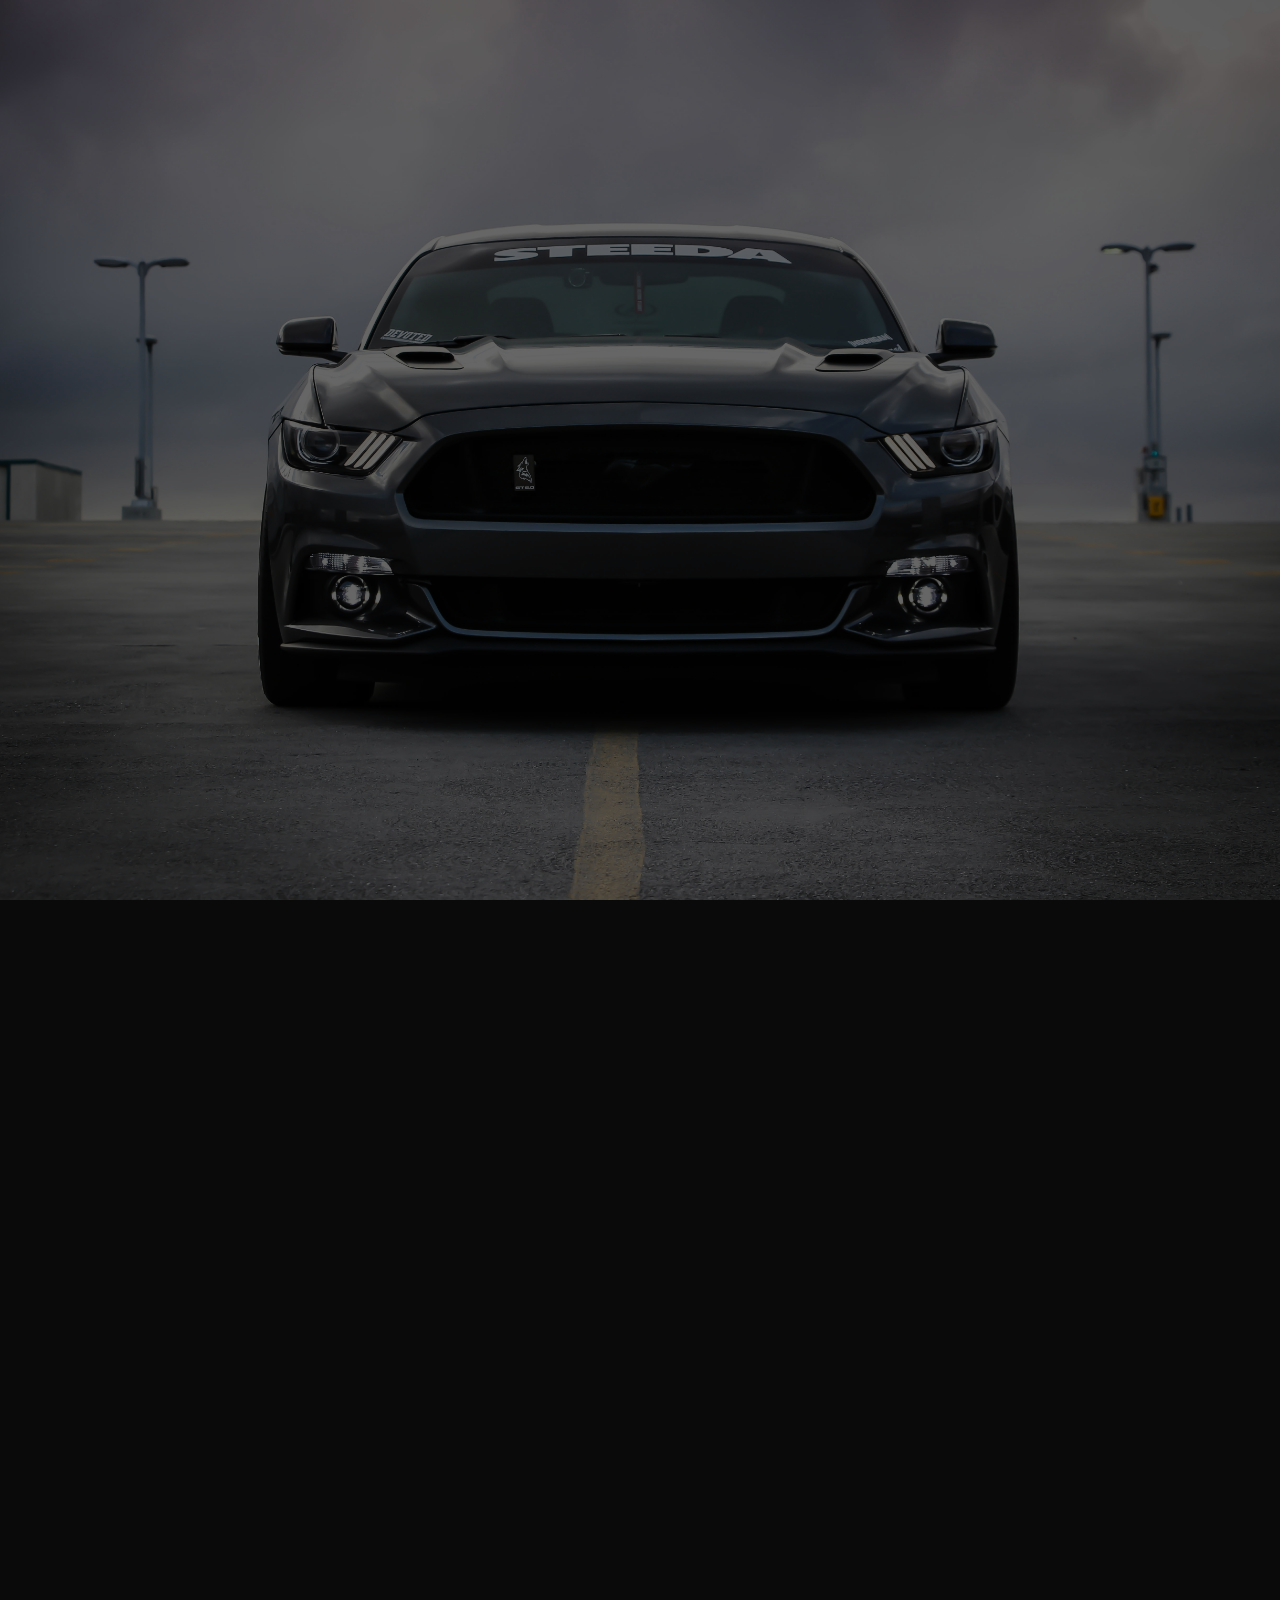
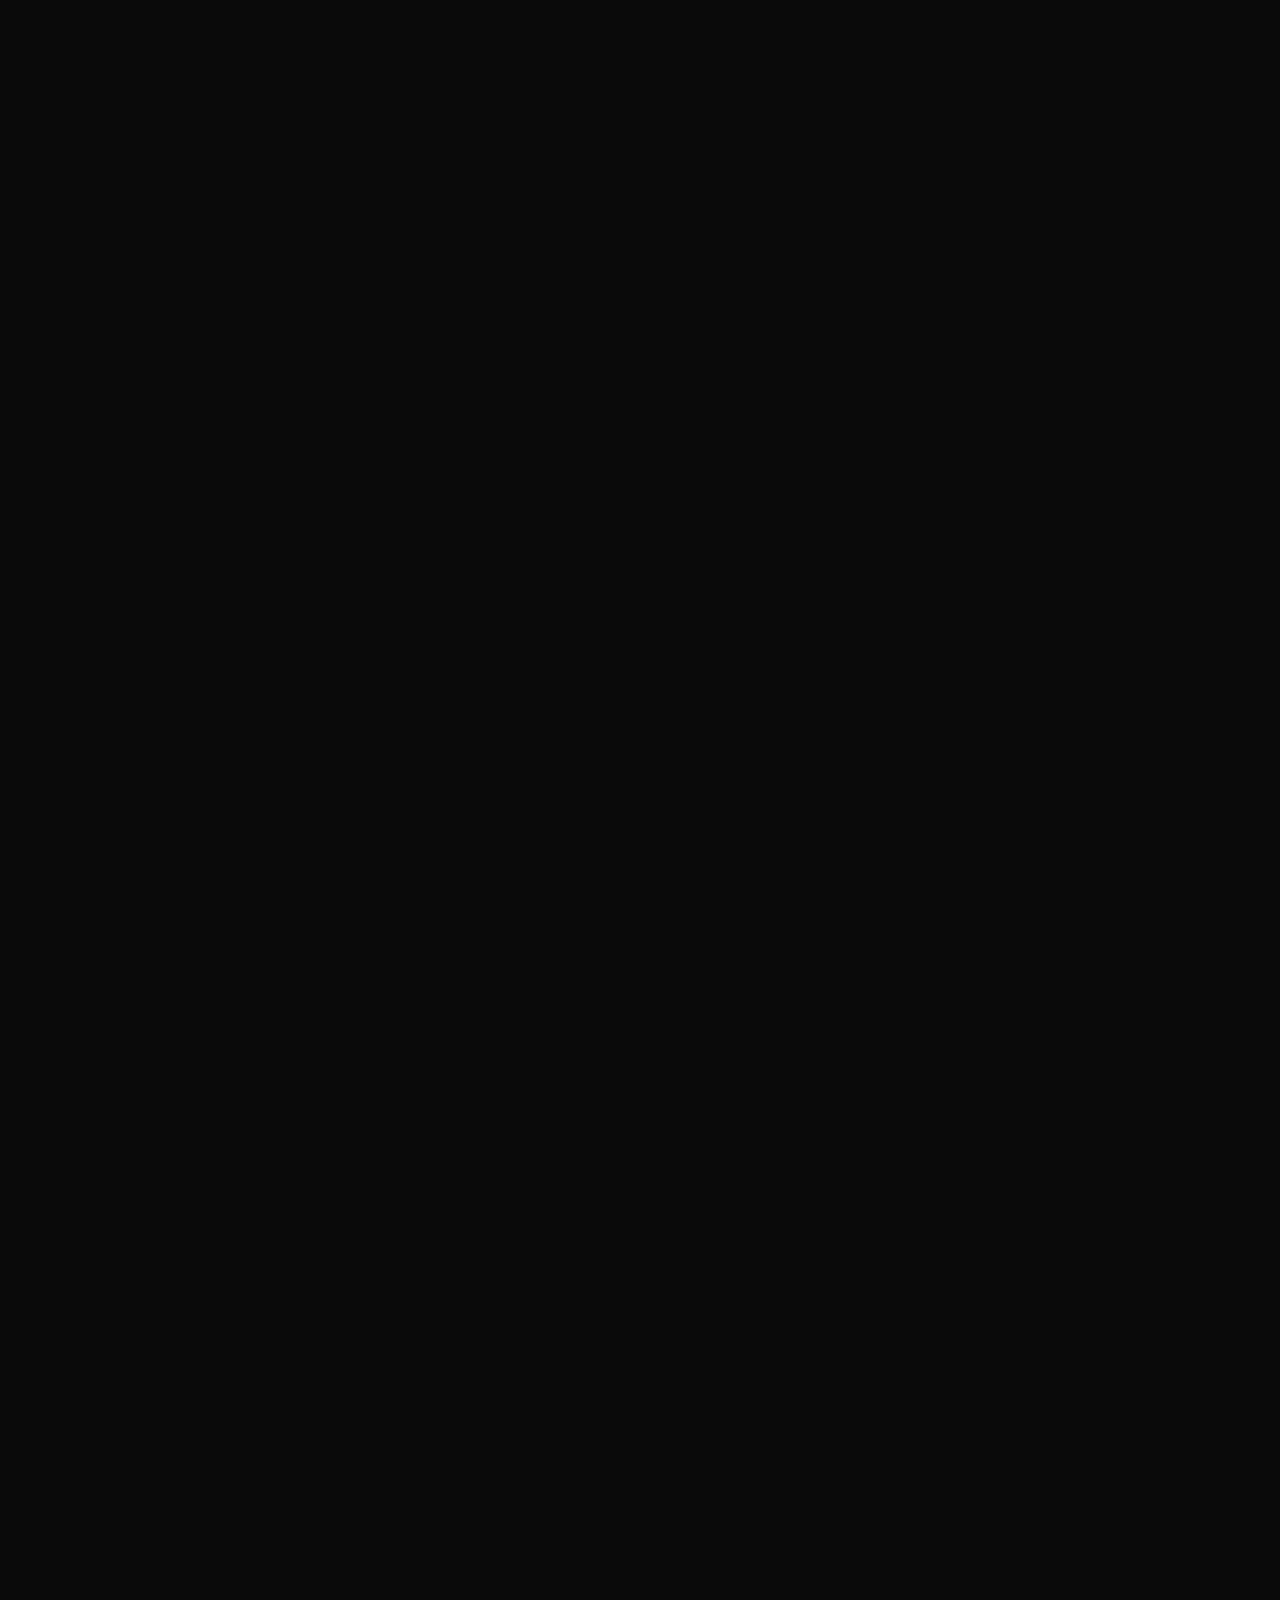
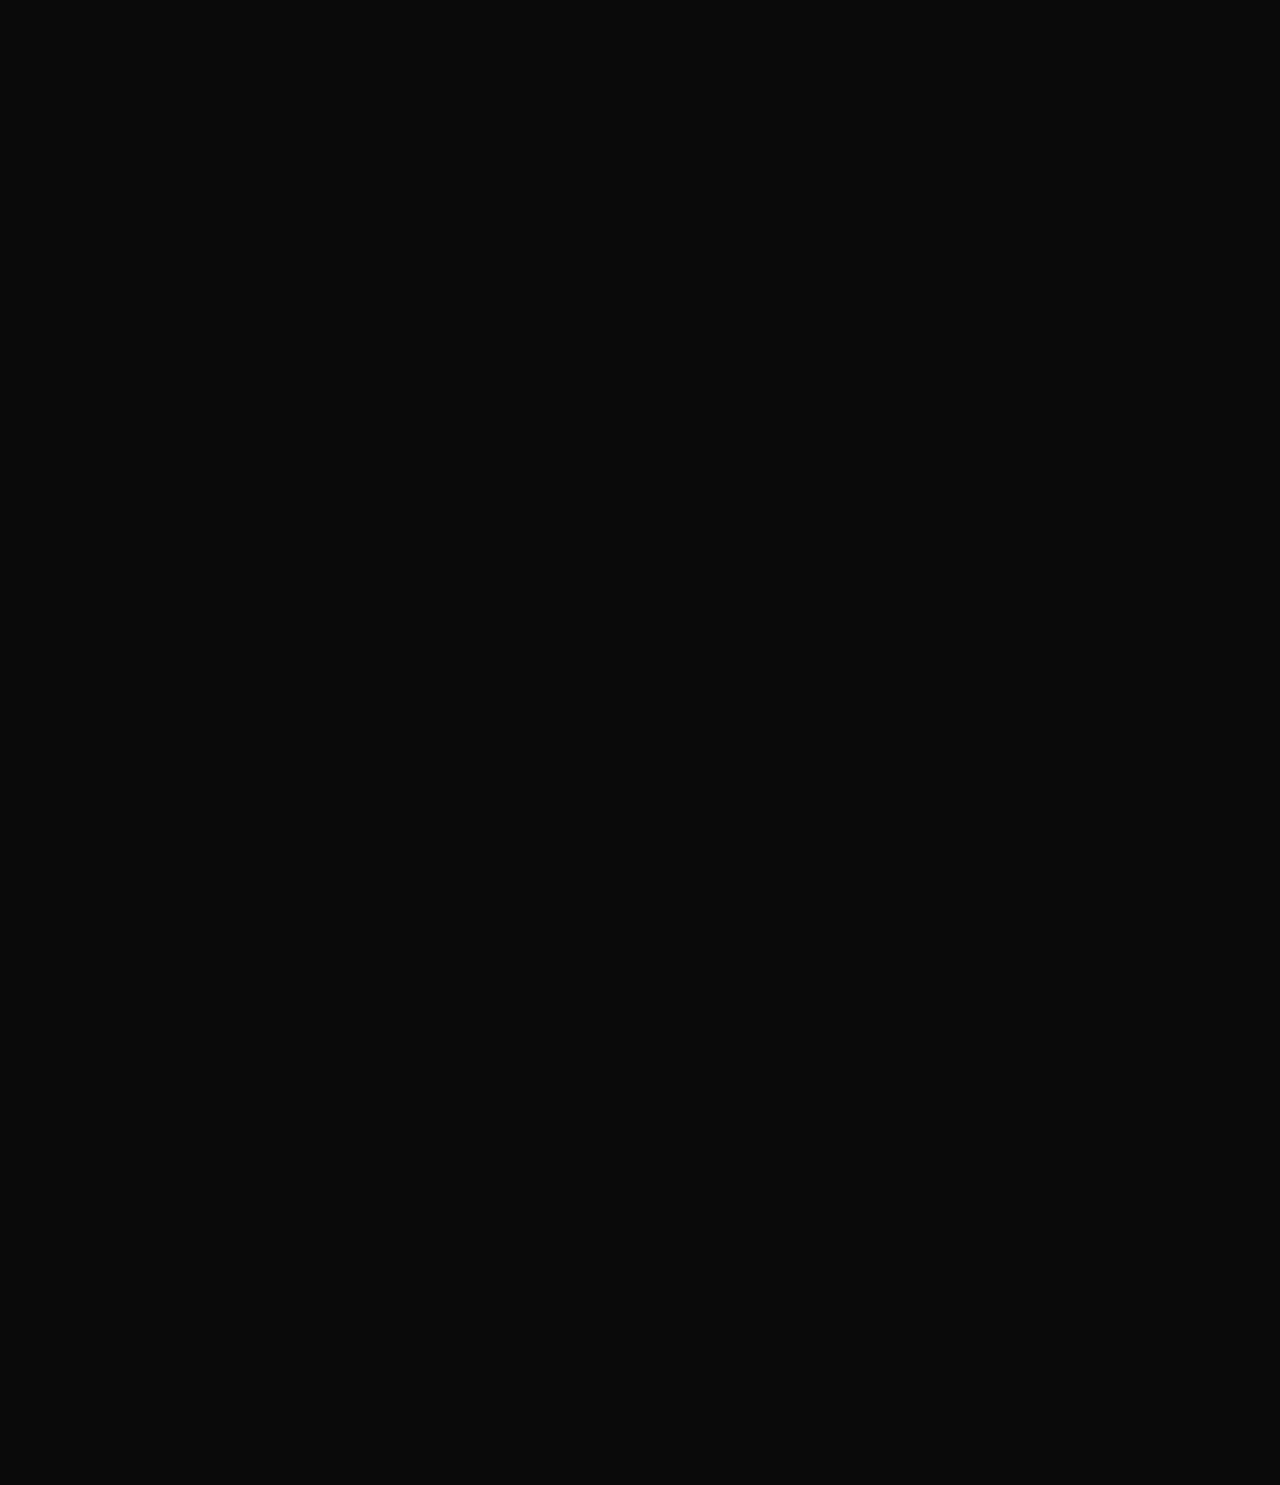
<file: index.html>
<!DOCTYPE html>
<html lang="fr">
<head>
    <meta charset="UTF-8">
    <meta name="viewport" content="width=device-width, initial-scale=1.0">
    <title>Matéo Ginisty - Gestion de Collections Automobiles</title>
    <link rel="stylesheet" href="style.css">
</head>
<body>
    <!-- Sticky Header (Initialement caché) -->
    <header class="sticky-header" id="main-header">
        <a href="#" class="sticky-logo">MATÉO GINISTY</a>
    </header>

    <!-- Hero Section (Visible au chargement) -->
    <section class="hero-section">
        <div class="hero-background"></div> <!-- Fond initial -->
        <div class="hero-content">
            <h1>Votre collection,<br>mon expertise.<br>
                <span class="subtitle">Profitez, je m'occupe du reste.</span>
            </h1>
        </div>
        <div class="scroll-indicator">Scroll pour découvrir</div>
    </section>

    <!-- Dynamic Backgrounds for Content Sections -->
    <div class="background-container">
        <div class="background-image background-image-approach"></div> <!-- Fond pour section approche -->
        <div class="background-image background-image-services"></div> <!-- Fond pour section services -->
        <div class="background-image background-image-contact"></div> <!-- Fond pour section contact -->
    </div>

    <!-- Main Content Area (Caché initialement, révélé au scroll) -->
    <main class="main-content" id="main-content-area">

        <!-- Section Approche -->
        <section class="section" id="approach">
            <div class="glass">
                <h2>Mon approche</h2>
                <p>En tant qu'expert indépendant, mon rôle est unique : je suis votre unique point de contact pour la gestion complète de votre collection de véhicules d'exception. Je coordonne personnellement un réseau trié sur le volet des meilleurs spécialistes (artisans, mécaniciens, logisticiens) pour garantir un entretien et une valorisation optimale de chaque pièce, en toute discrétion et avec une exigence absolue.</p>
            </div>
        </section>

        <!-- Section Services -->
        <section class="section" id="services">
            <div class="glass">
                <h2>Mes services sur-mesure</h2>
                <ul class="services-list">
                    <li>
                        <strong>Gestion complète & Suivi individualisé</strong><br>
                        Coordination totale, entretien programmé selon les spécificités de chaque véhicule, documentation et historique centralisés, rapports réguliers.
                    </li>
                    <li>
                        <strong>Entretien & Maintenance spécialisée</strong><br>
                        Accès à mon réseau d'experts pour toutes interventions, de la maintenance courante aux réglages les plus pointus, dans le respect de l'authenticité.
                    </li>
                    <li>
                        <strong>Restauration experte</strong><br>
                        Pilotage de projets de restauration avec des artisans renommés, transparence totale sur les coûts et les délais, supervision rigoureuse de chaque étape.
                    </li>
                    <li>
                        <strong>Logistique premium</strong><br>
                        Organisation de transports sécurisés (fermés, confidentiels) nationaux et internationaux, gestion des formalités douanières et assurances spécifiques.
                    </li>
                     <li>
                        <strong>Conseil stratégique (Acquisition / Vente)</strong><br>
                        Analyse de marché, recherche de véhicules rares, accompagnement discret dans les négociations, audit pré-achat ou pré-vente.
                    </li>
                    <li>
                        <strong>Stockage sécurisé haut de gamme</strong><br>
                        Solutions de gardiennage climatisé, sécurisé (24/7), avec services de maintenance conditionnelle (charge batterie, démarrage régulier, etc.).
                    </li>
                </ul>
            </div>
        </section>

        <!-- Section Contact Form -->
        <section class="section" id="contact">
            <div class="glass">
                <h2>Discutons de votre collection</h2>
                <!-- MODIFIED FORM TAG: Added Formspree action and method -->
                <form id="contact-form" class="contact-form" action="https://formspree.io/f/xqaplkjy" method="POST">
                    <!-- Champs du formulaire -->
                    <div class="form-group">
                        <input type="text" id="nom" name="nom" required placeholder=" ">
                        <label for="nom" class="float-label">Nom complet *</label>
                    </div>
                    <div class="form-group">
                        <!-- Ensure name="email" for Formspree -->
                        <input type="email" id="email" name="email" required placeholder=" ">
                        <label for="email" class="float-label">Adresse e-mail *</label>
                    </div>
                    <div class="form-group">
                        <input type="tel" id="telephone" name="telephone" placeholder=" ">
                        <label for="telephone" class="float-label">Numéro de téléphone</label>
                    </div>
                    <hr style="border-color: rgba(255,255,255,0.1); margin: 1rem 0;">
                    <div class="form-group">
                        <label class="static-label">Détails sur votre collection :</label>
                        <input type="number" id="nb_vehicules" name="nb_vehicules" placeholder=" " min="1">
                         <label for="nb_vehicules" class="float-label">Nombre approximatif de véhicules</label>
                    </div>
                     <div class="form-group">
                        <textarea id="marques_modeles" name="marques_modeles" placeholder=" "></textarea>
                         <label for="marques_modeles" class="float-label">Marques ou modèles spécifiques (optionnel)</label>
                    </div>
                    <div class="form-group">
                        <label class="static-label">Vos véhicules sont-ils actuellement gérés par un professionnel ?</label>
                        <div class="choice-group">
                            <div class="choice-item">
                                <input type="radio" id="gestion_oui" name="gestion_actuelle" value="oui">
                                <label for="gestion_oui">Oui</label>
                            </div>
                            <div class="choice-item">
                                <input type="radio" id="gestion_non" name="gestion_actuelle" value="non" checked>
                                <label for="gestion_non">Non</label>
                            </div>
                        </div>
                    </div>
                    <hr style="border-color: rgba(255,255,255,0.1); margin: 1rem 0;">
                    <div class="form-group">
                        <label class="static-label">Services recherchés (plusieurs choix possibles) :</label>
                        <div class="choice-group">
                             <div class="choice-item">
                                <input type="checkbox" id="service_gestion" name="services[]" value="Gestion complète">
                                <label for="service_gestion">Gestion complète et suivi régulier</label>
                            </div>
                            <div class="choice-item">
                                <input type="checkbox" id="service_entretien" name="services[]" value="Entretien et maintenance">
                                <label for="service_entretien">Entretien et maintenance par experts spécialisés</label>
                            </div>
                            <div class="choice-item">
                                <input type="checkbox" id="service_transport" name="services[]" value="Organisation du transport">
                                <label for="service_transport">Organisation du transport (événements, international)</label>
                            </div>
                            <div class="choice-item">
                                <input type="checkbox" id="service_restauration" name="services[]" value="Suivi de restauration">
                                <label for="service_restauration">Suivi de restauration avec artisans spécialisés</label>
                            </div>
                            <div class="choice-item">
                                <input type="checkbox" id="service_conseil" name="services[]" value="Conseil acquisition/vente">
                                <label for="service_conseil">Conseil en acquisition ou vente de véhicules</label>
                            </div>
                            <div class="choice-item">
                                <input type="checkbox" id="service_stockage" name="services[]" value="Stockage sécurisé">
                                <label for="service_stockage">Stockage sécurisé haut de gamme</label>
                            </div>
                            <div class="choice-item">
                                <input type="checkbox" id="service_autre" name="services[]" value="Autre">
                                <label for="service_autre">Autre (préciser dans le message)</label>
                            </div>
                        </div>
                    </div>
                     <hr style="border-color: rgba(255,255,255,0.1); margin: 1rem 0;">
                    <div class="form-group">
                         <label class="static-label">Préférence de contact :</label>
                         <div class="choice-group">
                              <div class="choice-item">
                                 <input type="radio" id="contact_tel" name="preference_contact" value="telephone" checked>
                                 <label for="contact_tel">Téléphone</label>
                             </div>
                             <div class="choice-item">
                                 <input type="radio" id="contact_email" name="preference_contact" value="email">
                                 <label for="contact_email">E-mail</label>
                             </div>
                              <div class="choice-item">
                                 <input type="radio" id="contact_rdv" name="preference_contact" value="rdv">
                                 <label for="contact_rdv">Rendez-vous physique</label>
                             </div>
                         </div>
                    </div>
                    <div class="form-group">
                        <!-- Ensure name="message" for Formspree -->
                        <textarea id="message" name="message" placeholder=" " rows="4"></textarea>
                        <label for="message" class="float-label">Votre message ou demandes spécifiques</label>
                    </div>
                    <!-- REMOVED FILE UPLOAD SECTION -->
                    <!--
                    <div class="form-group">
                         <label for="documents" class="static-label">Joindre des documents (optionnel: photos, historique...)</label>
                         <input type="file" id="documents" name="documents" accept="image/*, application/pdf, .doc, .docx, .xls, .xlsx">
                    </div>
                    -->
                    <button type="submit" class="submit-button">Soumettre la demande</button>
                </form>
                <!-- Message de succès (initialement caché, peut être enlevé si Formspree gère la redirection) -->
                <!-- Note: Formspree handles the success page by default. -->
                <!-- You might want to remove this div or configure Formspree for AJAX submission -->
                <!-- if you want to display this custom message without leaving the page. -->
                <div id="form-success-message" style="display: none;"> <!-- Added display:none -->
                    Merci pour votre message. Je prendrai personnellement contact avec vous rapidement pour discuter de votre projet.
                </div>
            </div>
        </section>

    </main>

    <!-- Footer (Initialement caché) -->
    <footer class="sticky-footer" id="main-footer">
        <div class="footer-content">
            MATÉO GINISTY / <a href="tel:+33123456789">+33 1 23 45 67 89</a> <!-- Mettre le vrai numéro -->
        </div>
    </footer>

  <script>
    document.addEventListener("DOMContentLoaded", function() {
        const body = document.body;
        const mainHeader = document.getElementById('main-header');
        const mainFooter = document.getElementById('main-footer');
        const mainContent = document.getElementById('main-content-area');
        const approachSection = document.getElementById('approach');
        const servicesSection = document.getElementById('services');
        const contactSection = document.getElementById('contact');
        // REMOVED: const form = document.getElementById('contact-form');
        // REMOVED: const successMessage = document.getElementById('form-success-message');

        // Backgrounds
        const bgApproach = document.querySelector('.background-image-approach');
        const bgServices = document.querySelector('.background-image-services');
        const bgContact = document.querySelector('.background-image-contact');

        let heroScrolled = false;

        // Initial state: hide scrollbar
        body.style.overflow = 'hidden';

        // --- Dynamic Scroll Intro ---
        function revealContent() {
            if (!heroScrolled) {
                heroScrolled = true;
                body.style.overflow = 'auto';
                body.classList.add('scrolled-past-hero');

                if(mainHeader) mainHeader.classList.add('visible');
                if(mainFooter) mainFooter.classList.add('visible');

                if (bgApproach) bgApproach.style.opacity = 1;

                setTimeout(() => {
                    if (approachSection) {
                        approachSection.scrollIntoView({ behavior: 'smooth' });
                    }
                }, 50);

                window.removeEventListener('wheel', revealContentOnScroll);
                window.removeEventListener('touchstart', revealContentOnScroll);
                window.removeEventListener('scroll', fallbackScrollHandler);
            }
        }

        const revealContentOnScroll = () => revealContent();
        window.addEventListener('wheel', revealContentOnScroll, { once: true, passive: true });
        window.addEventListener('touchstart', revealContentOnScroll, { once: true, passive: true });
        const fallbackScrollHandler = () => {
             if (!heroScrolled && (window.scrollY > 5 || window.pageYOffset > 5) ) {
                  revealContent();
             }
        };
        window.addEventListener('scroll', fallbackScrollHandler, { passive: true });


        // --- Background Transitions & Header Scroll ---
        function handleScrollEffects() {
            if (heroScrolled && mainHeader) {
                 mainHeader.classList.toggle('scrolled', window.scrollY > 50);
            }

            if (!heroScrolled || !servicesSection || !contactSection || !bgApproach || !bgServices || !bgContact) {
                return;
            }

            const scrollY = window.pageYOffset;
            const windowHeight = window.innerHeight;

            const servicesTop = servicesSection.offsetTop;
            const startFade1 = servicesTop - windowHeight * 0.7;
            const endFade1 = servicesTop - windowHeight * 0.4;
            let progress1 = 0;
            if (scrollY > startFade1) {
                progress1 = Math.min(1, Math.max(0, (scrollY - startFade1) / (endFade1 - startFade1)));
            }
            bgApproach.style.opacity = 1 - progress1;
            bgServices.style.opacity = progress1;

            const contactTop = contactSection.offsetTop;
            const startFade2 = contactTop - windowHeight * 0.7;
            const endFade2 = contactTop - windowHeight * 0.4;
            let progress2 = 0;
             if (scrollY > startFade2) {
                progress2 = Math.min(1, Math.max(0, (scrollY - startFade2) / (endFade2 - startFade2)));
            }
            if (progress1 >= 1) {
                 bgServices.style.opacity = 1 - progress2;
                 bgContact.style.opacity = progress2;
            } else {
                bgContact.style.opacity = 0;
            }
        }

        window.addEventListener('scroll', () => {
             requestAnimationFrame(handleScrollEffects);
        }, { passive: true });
        requestAnimationFrame(handleScrollEffects);

        document.querySelectorAll('.form-group input[placeholder=" "], .form-group textarea[placeholder=" "]').forEach(input => {
            const label = input.closest('.form-group')?.querySelector('label.float-label');
            if (!label) return;
            const checkInput = () => {
                 const glassBg = 'rgba(15, 15, 15, 0.6)';
                if (input.value && input.value !== ' ') {
                    label.classList.add('label-up');
                    label.style.background = glassBg;
                } else {
                    label.classList.remove('label-up');
                    label.style.background = 'none';
                }
            };
            setTimeout(checkInput, 100); // Check on load (e.g., for autofill)
            input.addEventListener('input', checkInput);
            input.addEventListener('blur', checkInput); // Check when user leaves the field
        });

    });
  </script>
</body>
</html>
</file>
<file: style.css>
/* Global Reset & Base Styles */
* {
    margin: 0;
    padding: 0;
    box-sizing: border-box;
    font-family: 'Arial', sans-serif;
}

html {
    scroll-behavior: smooth;
}

body {
    background: #0a0a0a;
    color: white;
    line-height: 1.6;
    /* overflow: hidden; /* Managed by JS */
}

/* --- Hero Section (Initial View) --- */
.hero-section {
    height: 100vh;
    position: relative;
    display: flex;
    flex-direction: column;
    justify-content: center;
    align-items: center;
    text-align: center;
    padding: 20px;
    overflow: hidden; /* Prevents seeing content below initially */
}

.hero-background {
    position: absolute;
    top: 0;
    left: 0;
    width: 100%;
    height: 100%;
    background-image: url('assets/index.jpg'); /* Vérifier ce chemin */
    background-size: cover;
    background-position: center;
    filter: brightness(0.4);
    z-index: -1;
}

.hero-content h1 {
    font-size: 3.5rem;
    font-weight: 300;
    line-height: 1.2;
    margin-bottom: 30px;
    max-width: 900px;
    opacity: 0;
    transform: translateY(30px);
    animation: textAppear 1s ease-out 0.6s forwards;
}

.hero-content .subtitle {
    display: block;
    font-size: 1.8rem;
    margin-top: 15px;
    font-weight: 300;
    opacity: 0;
    transform: translateY(20px);
    animation: textAppear 1s ease-out 0.9s forwards;
}

/* Scroll Indicator */
.scroll-indicator {
    position: absolute;
    bottom: 30px;
    left: 50%;
    transform: translateX(-50%);
    opacity: 0;
    animation: fadeIn 1s ease-out 2s forwards;
    color: rgba(255, 255, 255, 0.7);
    font-size: 0.8rem;
    letter-spacing: 1px;
    pointer-events: none; /* Ne pas interférer avec le scroll */
}
.scroll-indicator::after {
    content: '⌄';
    display: block;
    font-size: 1.5rem;
    margin-top: 5px;
    animation: bounce 2s infinite ease-out 1.5s; /* Start bounce slightly later */
}

/* --- Sticky Header --- */
.sticky-header {
    position: fixed;
    top: 0;
    left: 0;
    width: 100%;
    padding: 1.5rem;
    background: rgba(0,0,0,0);
    backdrop-filter: blur(0px);
    transition: background 0.4s ease, backdrop-filter 0.4s ease; /* Animate background and blur */
    z-index: 1000;
    display: flex;
    justify-content: center;
    opacity: 0; /* Hidden initially */
    pointer-events: none; /* Non-interactive initially */
    transition: opacity 0.5s ease; /* Add fade-in transition */
}

.sticky-header.visible {
    opacity: 1;
    pointer-events: auto;
}

.sticky-header.scrolled {
    background: rgba(0,0,0,0.95);
    backdrop-filter: blur(10px);
}

.sticky-logo {
    color: white;
    text-decoration: none;
    font-size: 1.2rem;
    letter-spacing: 2px;
    opacity: 0.9;
}

/* --- Main Content Area (Après Scroll) --- */
.main-content {
    position: relative;
    padding: 8rem 2rem 8rem 2rem; /* Top/Bottom padding for header/footer */
    display: flex;
    flex-direction: column;
    gap: 5rem; /* Space between sections */
    z-index: 1;
    min-height: 100vh; /* Ensure it can fill viewport height */
    max-width: 1200px; /* Limit content width */
    margin: 0 auto; /* Center content */
    opacity: 0; /* Hidden initially */
    transition: opacity 0.8s ease-in 0.2s; /* Smooth fade-in after scroll trigger */
}

body.scrolled-past-hero .main-content {
    opacity: 1; /* Reveal content */
}

/* --- Glass Effect Card Style --- */
.glass {
    background: rgba(15, 15, 15, 0.6); /* Darker, semi-transparent */
    backdrop-filter: blur(15px);
    border-radius: 10px;
    padding: 3rem;
    max-width: 800px;
    margin: 0 auto;
    width: 100%;
    border: 1px solid rgba(255, 255, 255, 0.1);
    box-shadow: 0 8px 32px 0 rgba(0, 0, 0, 0.2);
}

.section {
    min-height: auto;
    display: flex;
    justify-content: center;
    align-items: center;
    width: 100%;
}

h2 {
    font-size: 2.5rem;
    margin-bottom: 2rem;
    font-weight: 300;
    text-align: center;
    color: rgba(255, 255, 255, 0.95);
}

/* --- Specific Sections --- */
#approach p {
    font-size: 1.1rem;
    line-height: 1.7;
    text-align: center;
    color: rgba(255, 255, 255, 0.85);
}

#services .services-list {
    list-style: none;
    font-size: 1.1rem;
    line-height: 1.7;
    color: rgba(255, 255, 255, 0.85);
}

#services .services-list li {
    padding: 1.8rem 0;
    border-bottom: 1px solid rgba(255,255,255,0.1);
}

#services .services-list li:last-child {
    border-bottom: none;
}

#services .services-list strong {
    display: block;
    margin-bottom: 0.7rem;
    font-size: 1.3rem;
    font-weight: 500;
    color: white;
}

/* --- Contact Form --- */
#contact .contact-form {
    display: flex;
    flex-direction: column;
    gap: 1.8rem;
}

.form-group {
    position: relative;
}

.form-group label.static-label {
    display: block;
    margin-bottom: 0.8rem;
    font-size: 0.9rem;
    color: rgba(255, 255, 255, 0.8);
}

.form-group input[type="text"],
.form-group input[type="email"],
.form-group input[type="tel"],
.form-group input[type="number"],
.form-group input[type="file"],
.form-group textarea {
    width: 100%;
    padding: 1rem;
    background: rgba(255,255,255,0.08);
    border: 1px solid rgba(255,255,255,0.2);
    color: white;
    border-radius: 5px;
    font-size: 1rem;
    transition: all 0.3s ease;
}
.form-group input[type="file"] {
    padding: 0.7rem 1rem;
    cursor: pointer;
    color: rgba(255, 255, 255, 0.7); /* Style placeholder text */
}
.form-group input[type="file"]::file-selector-button {
    padding: 0.5rem 1rem;
    margin-right: 1rem;
    background: rgba(255, 255, 255, 0.2);
    border: none;
    color: white;
    border-radius: 3px;
    cursor: pointer;
    transition: background 0.3s ease;
}
.form-group input[type="file"]::file-selector-button:hover {
     background: rgba(255, 255, 255, 0.3);
}
.form-group textarea {
    min-height: 100px; /* Adjusted height */
    resize: vertical;
}
.form-group input:focus,
.form-group textarea:focus {
    outline: none;
    border-color: rgba(255,255,255,0.5);
    background: rgba(255,255,255,0.12);
}

/* Floating Label */
.form-group label.float-label {
    position: absolute;
    left: 1rem;
    top: 1rem;
    pointer-events: none;
    transition: all 0.3s ease;
    opacity: 0.7;
    background: none;
    padding: 0 2px;
    font-size: 1rem; /* Match input font size initially */
}

/* State when label moves up */
.form-group input:focus ~ label.float-label,
.form-group textarea:focus ~ label.float-label,
.form-group label.float-label.label-up { /* Use JS class 'label-up' for filled state */
    transform: translateY(-1.65rem) scale(0.85); /* Adjust vertical distance slightly */
    opacity: 1;
    color: white;
    font-size: 0.85rem; /* Explicitly set smaller font size */
    /* Background applied via JS to match .glass */
    padding: 0 4px; /* Padding for background */
}


/* Checkbox & Radio Styling */
.choice-group {
    display: flex;
    flex-direction: column;
    gap: 0.8rem;
}
.choice-item {
    display: flex;
    align-items: center;
    cursor: pointer;
    position: relative; /* Needed for absolute positioning of input */
}
.choice-item input[type="radio"],
.choice-item input[type="checkbox"] {
    opacity: 0; /* Hide native input */
    position: absolute;
    left: 0;
    top: 0;
    width: 100%; /* Make clickable area cover label */
    height: 100%;
    cursor: pointer;
}
.choice-item label {
    position: relative;
    padding-left: 30px; /* Space for custom control */
    cursor: pointer;
    font-size: 1rem;
    color: rgba(255, 255, 255, 0.9);
    pointer-events: none; /* Label text shouldn't block input click */
    display: inline-block; /* Ensure label aligns correctly */
    line-height: 1.3; /* Adjust line height for alignment */
}
/* Custom control base style */
.choice-item label::before {
    content: '';
    position: absolute;
    left: 0;
    top: 50%;
    transform: translateY(-50%);
    width: 18px;
    height: 18px;
    border: 1px solid rgba(255, 255, 255, 0.5);
    background: rgba(255, 255, 255, 0.1);
    border-radius: 3px; /* Square for checkbox */
    transition: all 0.2s ease;
}
/* Radio button style */
.choice-item input[type="radio"] + label::before {
    border-radius: 50%; /* Circle for radio */
}

/* Custom control checked state indicator */
.choice-item input:checked + label::after {
    content: '';
    position: absolute;
    left: 6px; /* Position inside the control */
    top: 50%;
    transform: translateY(-50%);
    width: 6px;
    height: 6px;
    background: white;
    border-radius: 50%; /* Dot for radio */
    transition: transform 0.2s ease;
}
/* Checkbox checked state indicator (check mark) */
.choice-item input[type="checkbox"]:checked + label::after {
    left: 5px;
    top: 45%; /* Fine-tune vertical position */
    width: 8px;
    height: 4px;
    border: solid white;
    border-width: 0 0 2px 2px; /* Create check mark */
    background: none;
    border-radius: 0;
    transform: translateY(-50%) rotate(-45deg) scale(1);
}

/* Submit Button */
.submit-button {
    padding: 15px 40px;
    background: white;
    border: 1px solid white;
    color: black;
    text-decoration: none;
    font-size: 1.1rem;
    letter-spacing: 2px;
    transition: all 0.3s ease;
    cursor: pointer;
    border-radius: 5px;
    display: block;
    margin: 2rem auto 0 auto;
    width: fit-content;
}
.submit-button:hover {
    background: transparent;
    color: white;
}

/* Form Success Message */
#form-success-message {
    display: none; /* Hidden by default */
    padding: 2rem;
    margin-top: 2rem;
    background: rgba(40, 167, 69, 0.2); /* Success green transparent */
    border: 1px solid rgba(40, 167, 69, 0.5);
    color: #d4edda; /* Light green text */
    border-radius: 5px;
    text-align: center;
}


/* --- Footer --- */
.sticky-footer {
    position: fixed;
    bottom: 0;
    left: 0;
    width: 100%;
    background: rgba(0,0,0,0.9);
    backdrop-filter: blur(5px);
    padding: 15px 20px;
    text-align: center;
    z-index: 1000;
    opacity: 0; /* Hidden initially */
    pointer-events: none;
    transition: opacity 0.5s ease; /* Add fade-in transition */
}

.sticky-footer.visible {
    opacity: 1;
    pointer-events: auto;
}

.footer-content {
    color: white;
    font-size: 0.9rem;
    letter-spacing: 1px;
}
.footer-content a {
    color: white;
    text-decoration: none;
    transition: opacity 0.3s;
}
.footer-content a:hover {
    opacity: 0.8;
}

/* --- Animations --- */
@keyframes textAppear {
    to {
        opacity: 1;
        transform: translateY(0);
    }
}

@keyframes fadeIn {
    to { opacity: 0.7; }
}

@keyframes bounce {
  0%, 20%, 50%, 80%, 100% { transform: translateY(0); }
  40% { transform: translateY(-8px); }
  60% { transform: translateY(-4px); }
}


/* --- Responsive --- */
@media (max-width: 768px) {
    .hero-content h1 {
        font-size: 2.5rem;
    }
    .hero-content .subtitle {
        font-size: 1.2rem;
    }

    .main-content {
        padding: 6rem 1rem 7rem 1rem; /* Less padding */
        gap: 3rem;
    }

    .glass {
        padding: 2rem 1.5rem;
    }

    h2 {
        font-size: 2rem;
    }

    #services .services-list li {
        padding: 1.5rem 0;
    }
    #services .services-list strong {
        font-size: 1.2rem;
    }

     .form-group label.float-label,
     .form-group input,
     .form-group textarea,
     .choice-item label {
        font-size: 0.95rem; /* Slightly smaller form text */
    }
     /* Adjust label up state for smaller font */
     .form-group input:focus ~ label.float-label,
     .form-group textarea:focus ~ label.float-label,
     .form-group label.float-label.label-up {
         transform: translateY(-1.55rem) scale(0.85);
         font-size: 0.8rem;
     }


    .submit-button {
        padding: 12px 30px;
        font-size: 1rem;
        width: 100%; /* Full width button */
    }

     .sticky-header {
        padding: 1rem;
    }
    .sticky-footer {
        padding: 10px 15px;
    }
}
</file>
